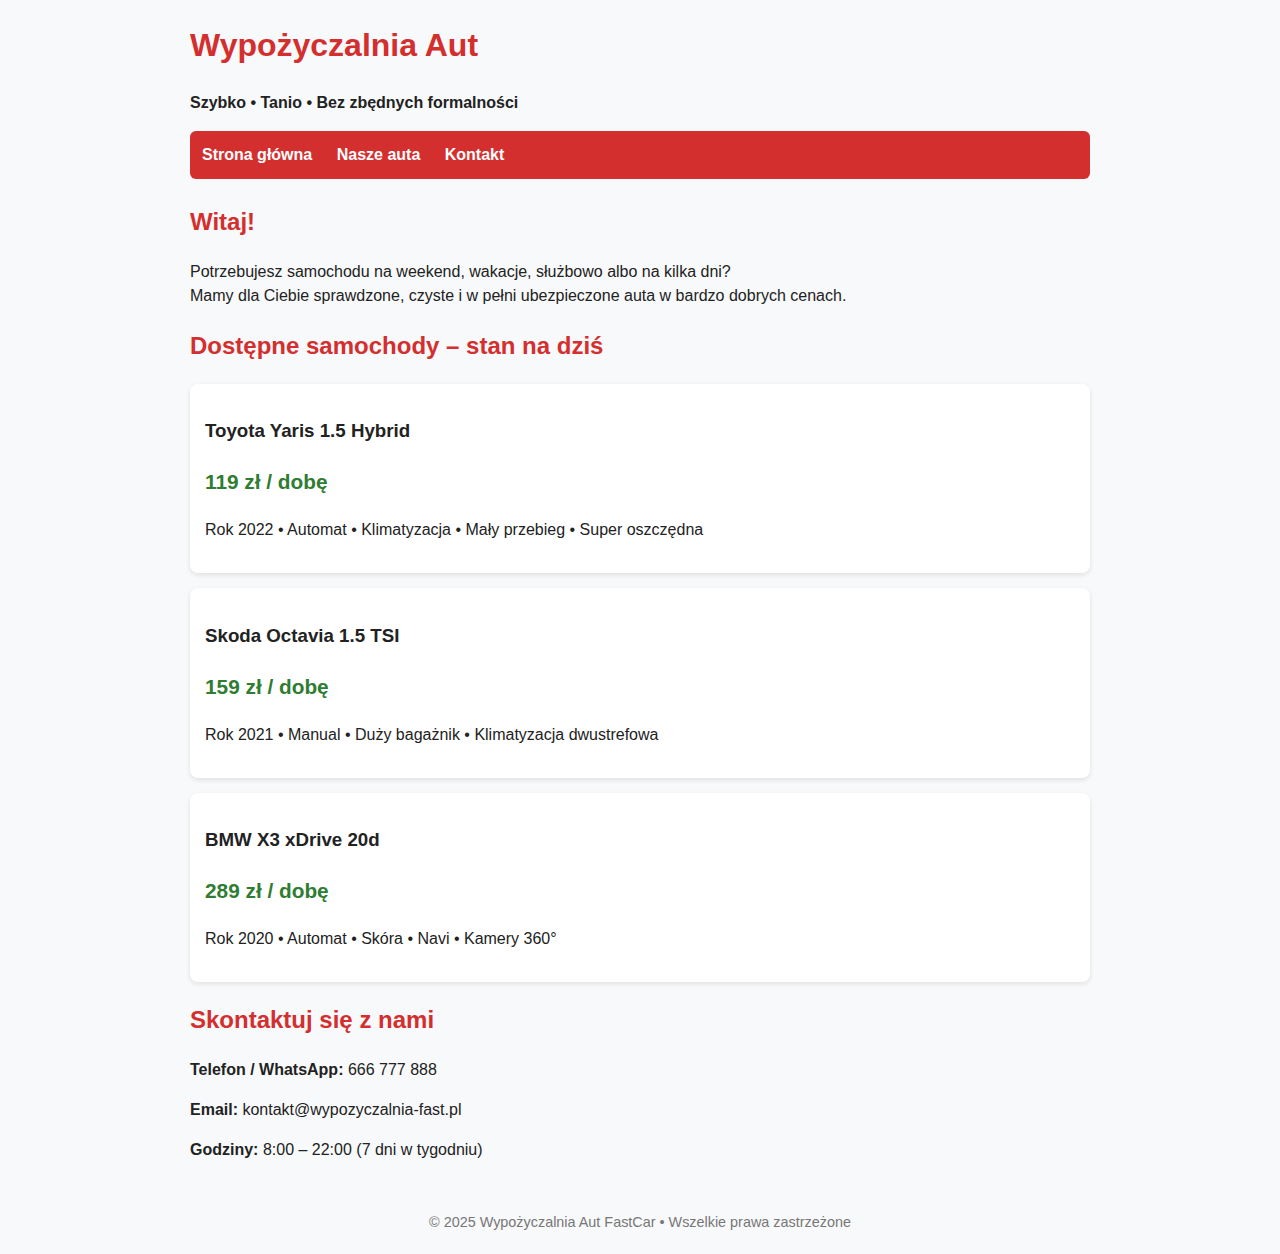
<file: index.html>
<!DOCTYPE html>
<html lang="pl">
<head>
    <meta charset="UTF-8">
    <meta name="viewport" content="width=device-width, initial-scale=1.0">
    <title>Wypożyczalnia Aut – Szybko i Tanio</title>
    <style>
        body {
            font-family: Arial, Helvetica, sans-serif;
            margin: 20px;
            line-height: 1.5;
            max-width: 900px;
            margin-left: auto;
            margin-right: auto;
            background: #f8f9fa;
            color: #222;
        }
        h1, h2 { color: #d32f2f; }
        nav {
            background: #d32f2f;
            padding: 12px;
            margin-bottom: 25px;
            border-radius: 6px;
        }
        nav a {
            color: white;
            margin-right: 20px;
            text-decoration: none;
            font-weight: bold;
        }
        .car {
            background: white;
            padding: 15px;
            margin: 15px 0;
            border-radius: 8px;
            box-shadow: 0 2px 5px rgba(0,0,0,0.1);
        }
        .price { 
            font-size: 1.3em; 
            color: #2e7d32; 
            font-weight: bold; 
        }
        footer {
            margin-top: 50px;
            text-align: center;
            color: #777;
            font-size: 0.9em;
        }
    </style>
</head>
<body>

<h1>Wypożyczalnia Aut</h1>
<p><strong>Szybko • Tanio • Bez zbędnych formalności</strong></p>

<nav>
    <a href="#start">Strona główna</a>
    <a href="#auta">Nasze auta</a>
    <a href="#kontakt">Kontakt</a>
</nav>

<section id="start">
    <h2>Witaj!</h2>
    <p>
        Potrzebujesz samochodu na weekend, wakacje, służbowo albo na kilka dni?<br>
        Mamy dla Ciebie sprawdzone, czyste i w pełni ubezpieczone auta w bardzo dobrych cenach.
    </p>
</section>

<section id="auta">
    <h2>Dostępne samochody – stan na dziś</h2>

    <div class="car">
        <h3>Toyota Yaris 1.5 Hybrid</h3>
        <p class="price">119 zł / dobę</p>
        <p>Rok 2022 • Automat • Klimatyzacja • Mały przebieg • Super oszczędna</p>
    </div>

    <div class="car">
        <h3>Skoda Octavia 1.5 TSI</h3>
        <p class="price">159 zł / dobę</p>
        <p>Rok 2021 • Manual • Duży bagażnik • Klimatyzacja dwustrefowa</p>
    </div>

    <div class="car">
        <h3>BMW X3 xDrive 20d</h3>
        <p class="price">289 zł / dobę</p>
        <p>Rok 2020 • Automat • Skóra • Navi • Kamery 360°</p>
    </div>
</section>

<section id="kontakt">
    <h2>Skontaktuj się z nami</h2>
    <p><strong>Telefon / WhatsApp:</strong> 666 777 888</p>
    <p><strong>Email:</strong> kontakt@wypozyczalnia-fast.pl</p>
    <p><strong>Godziny:</strong> 8:00 – 22:00 (7 dni w tygodniu)</p>
</section>

<footer>
    © 2025 Wypożyczalnia Aut FastCar • Wszelkie prawa zastrzeżone
</footer>

</body>
</html>
</file>
